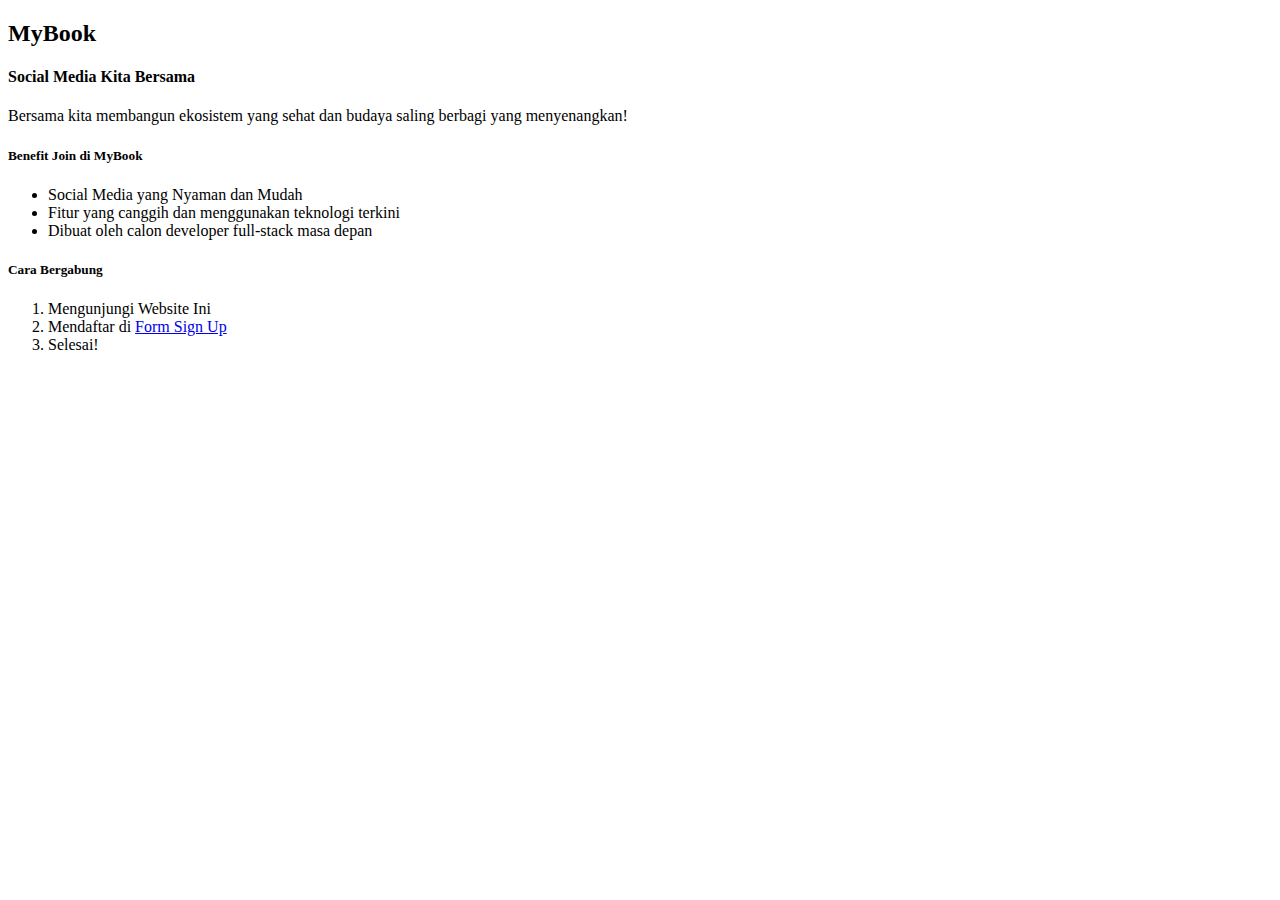
<file: week1/mambuat-laman-pertama/index.html>
<!DOCTYPE html>
<html lang="en">
<head>
    <meta charset="UTF-8">
    <meta name="viewport" content="width=device-width, initial-scale=1.0">
    <title>Laman Web Pertama</title>
</head>
<body>
    <h2>MyBook</h2>

    <h4>Social Media Kita Bersama</h4>
    <p>Bersama kita membangun ekosistem yang sehat dan budaya saling berbagi yang menyenangkan!</p>

    <h5>Benefit Join di MyBook</h5>
    <ul>
        <li>Social Media yang Nyaman dan Mudah</li>
        <li>Fitur yang canggih dan menggunakan teknologi terkini</li>
        <li>Dibuat oleh calon developer full-stack masa depan</li>
    </ul>

    <h5>Cara Bergabung</h5>
    <ol>
        <li>Mengunjungi Website Ini</li>
        <li>Mendaftar di <a href="form.html">Form Sign Up</a></li>
        <li>Selesai!</li>
    </ol>
</body>
</html>
</file>
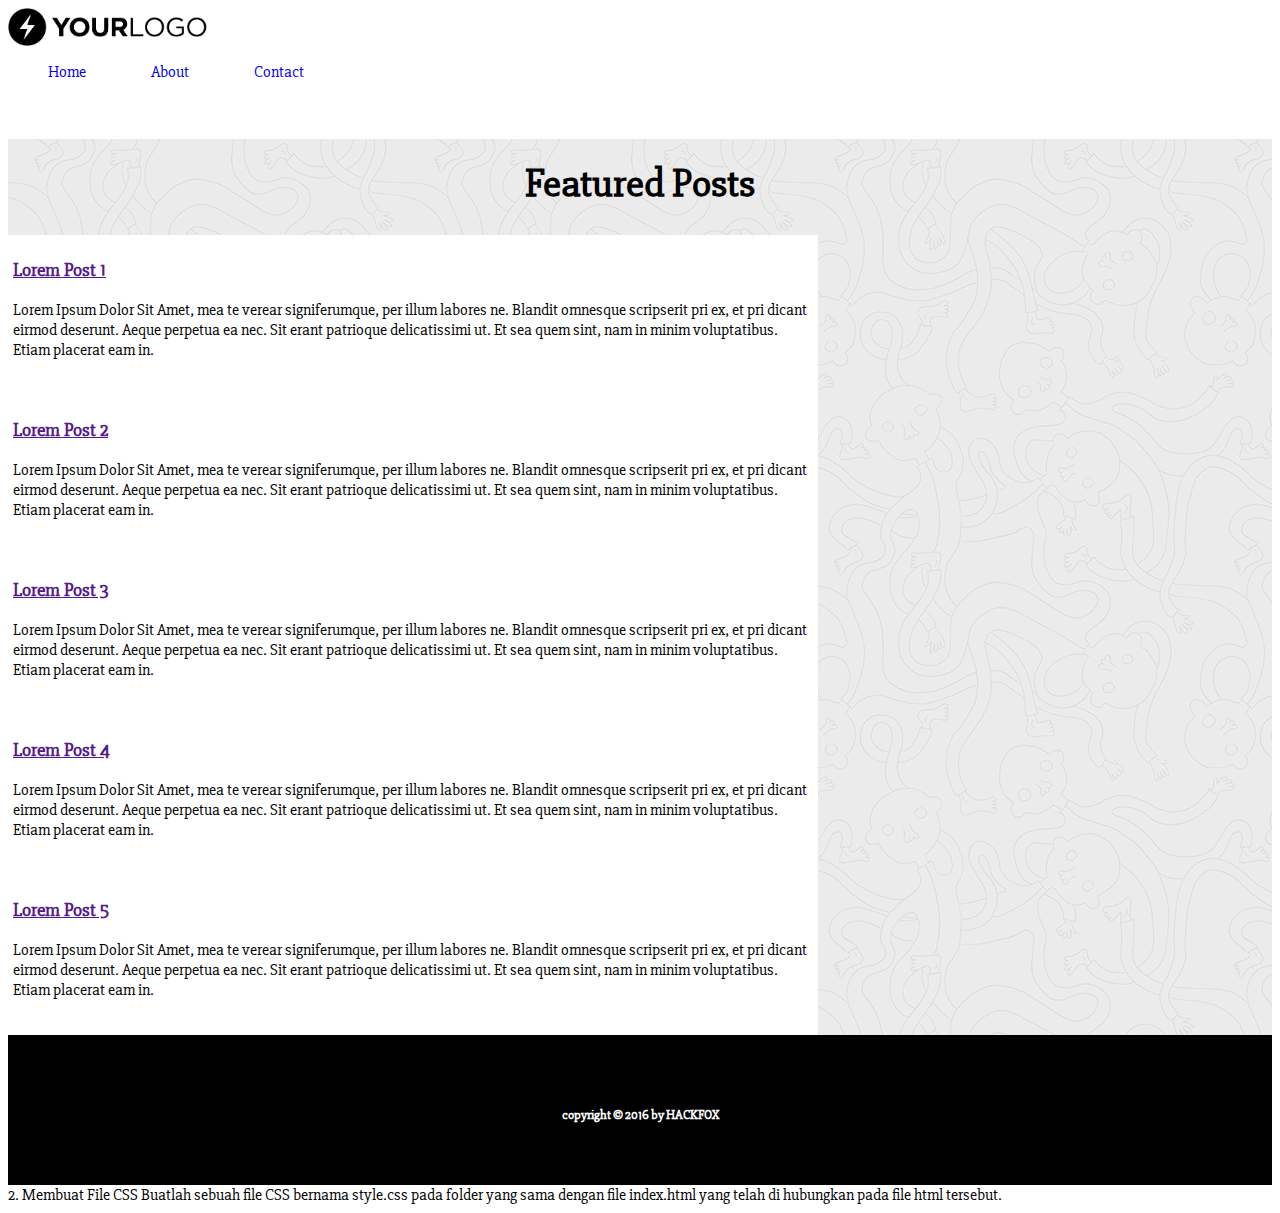
<file: week1/project-css-layouting/index.html>
<html>
  <head>
    <link href="style.css" rel="stylesheet" />
    <link href="https://fonts.googleapis.com/css?family=Slabo+27px" rel="stylesheet">
  </head>
  <body>
    <header>
      <img id="logo" src="img/sample-logo.png" width="200px" />
      <nav>
        <ul>
          <a href="#"><li>Home</li></a>
          <a href="#"><li>About</li></a>
          <a href="#"><li>Contact</li></a>
        </ul>
      </nav>
    </header>
    <section>
      <h1>Featured Posts</h1>
      <div id="article-list">
        <article>
          <a href=""><h3>Lorem Post 1</h3></a>
          <p>
            Lorem Ipsum Dolor Sit Amet, mea te verear signiferumque, per illum labores ne. Blandit omnesque scripserit pri ex, et pri dicant eirmod deserunt. Aeque perpetua ea nec. Sit erant patrioque delicatissimi ut. Et sea quem sint, nam in minim voluptatibus. Etiam placerat eam in.
          </p>
        </article>
        <article>
          <a href=""><h3>Lorem Post 2</h3></a>
          <p>
            Lorem Ipsum Dolor Sit Amet, mea te verear signiferumque, per illum labores ne. Blandit omnesque scripserit pri ex, et pri dicant eirmod deserunt. Aeque perpetua ea nec. Sit erant patrioque delicatissimi ut. Et sea quem sint, nam in minim voluptatibus. Etiam placerat eam in.
          </p>
        </article>
        <article>
          <a href=""><h3>Lorem Post 3</h3></a>
          <p>
            Lorem Ipsum Dolor Sit Amet, mea te verear signiferumque, per illum labores ne. Blandit omnesque scripserit pri ex, et pri dicant eirmod deserunt. Aeque perpetua ea nec. Sit erant patrioque delicatissimi ut. Et sea quem sint, nam in minim voluptatibus. Etiam placerat eam in.
          </p>
        </article>
        <article>
          <a href=""><h3>Lorem Post 4</h3></a>
          <p>
            Lorem Ipsum Dolor Sit Amet, mea te verear signiferumque, per illum labores ne. Blandit omnesque scripserit pri ex, et pri dicant eirmod deserunt. Aeque perpetua ea nec. Sit erant patrioque delicatissimi ut. Et sea quem sint, nam in minim voluptatibus. Etiam placerat eam in.
          </p>
        </article>
        <article>
          <a href=""><h3>Lorem Post 5</h3></a>
          <p>
            Lorem Ipsum Dolor Sit Amet, mea te verear signiferumque, per illum labores ne. Blandit omnesque scripserit pri ex, et pri dicant eirmod deserunt. Aeque perpetua ea nec. Sit erant patrioque delicatissimi ut. Et sea quem sint, nam in minim voluptatibus. Etiam placerat eam in.
          </p>
        </article>
      </div>
    </section>
    <footer>
      <h5>copyright &copy; 2016 by HACKFOX</h5>
    </footer>
  </body>
</html>
2. Membuat File CSS
Buatlah sebuah file CSS bernama style.css pada folder yang sama dengan file index.html yang telah di hubungkan pada file html tersebut.

<link href="style.css" rel="stylesheet" type="text/css">
</file>
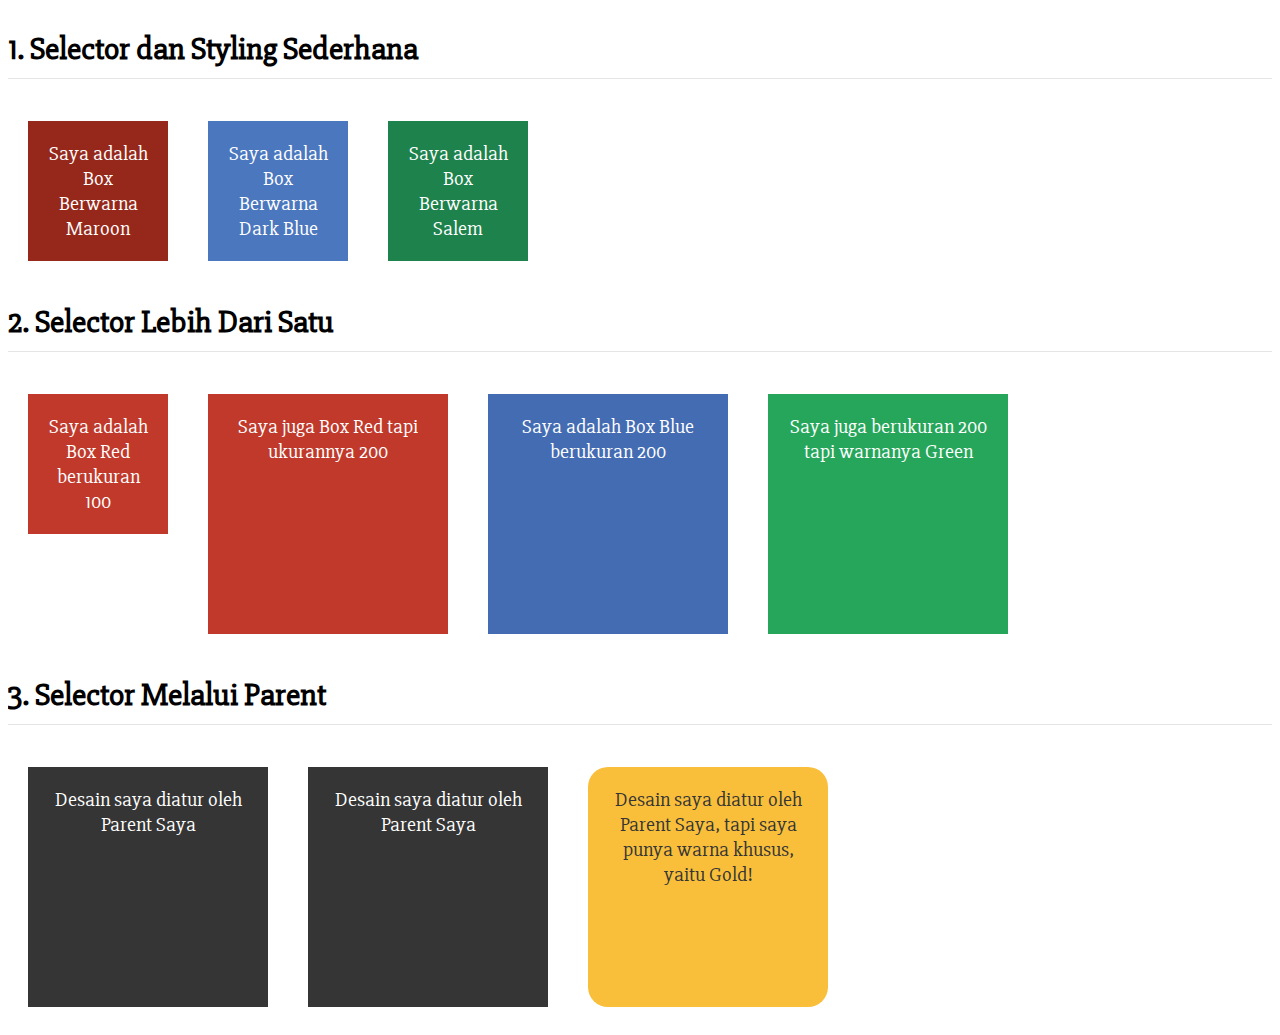
<file: week1/project-css-styling/index.html>
<html>
  <head>
    <link href="https://fonts.googleapis.com/css?family=Slabo+27px" rel="stylesheet">
    <link href="style.css" rel="stylesheet" />
  </head>
  <body>
    <div class="separator">
      <h1>1. Selector dan Styling Sederhana</h1>
      <div class="box-100" id="maroon-box">Saya adalah Box Berwarna Maroon</div>
      <div class="box-100" id="dark-blue-box">Saya adalah Box Berwarna Dark Blue</div>
      <div class="box-100" id="salem-box">Saya adalah Box Berwarna Salem</div>
    </div>
    <div class="separator">
      <h1>2. Selector Lebih Dari Satu</h1>
      <div class="box-100 red-background">Saya adalah Box Red berukuran 100</div>
      <div class="box-200 red-background">Saya juga Box Red tapi ukurannya 200</div>
      <div class="box-200 blue-background">Saya adalah Box Blue berukuran 200</div>
      <div class="box-200 green-background">Saya juga berukuran 200 tapi warnanya Green</div>
    </div>
    <div class="separator">
      <h1>3. Selector Melalui Parent</h1>
      <div class="box-list">
        <div>Desain saya diatur oleh Parent Saya</div>
        <div>Desain saya diatur oleh Parent Saya</div>
        <div id="gold-box">Desain saya diatur oleh Parent Saya, tapi saya punya warna khusus, yaitu Gold!</div>
      </div>
    </div>
  </body>
</html>
</file>
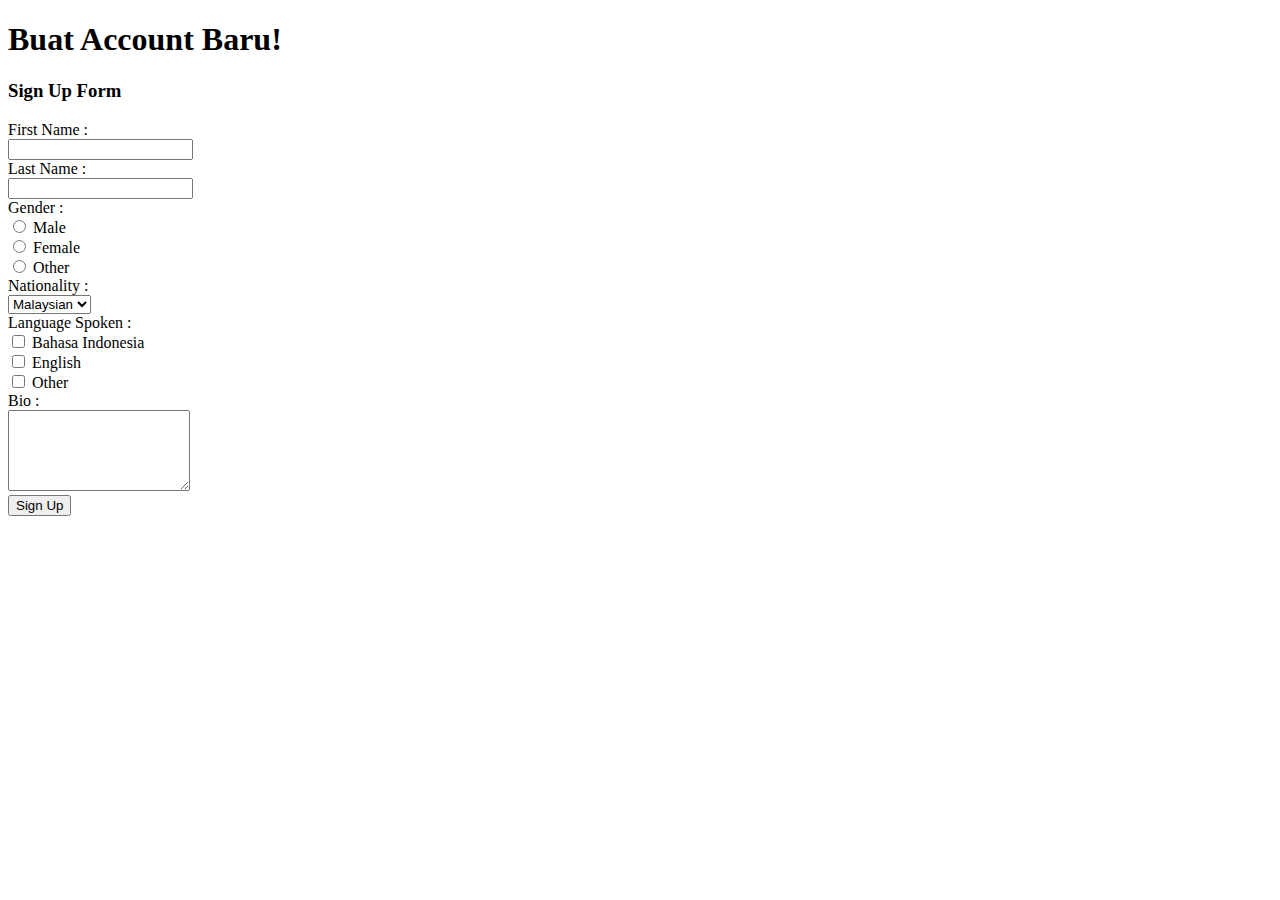
<file: week1/mambuat-laman-pertama/form.html>
<!DOCTYPE html>
<html lang="en">
<head>
    <meta charset="UTF-8">
    <meta name="viewport" content="width=device-width, initial-scale=1.0">
    <title>Form</title>

    <style>
        form br{
            line-height: 2;
        }
    </style>
</head>
<body>
    <h1>Buat Account Baru!</h1>

    <h3>Sign Up Form</h3>

    <form action="welcome.html">
        <label for="firstName">First Name :</label><br>
        <input type="text" name="firstName" id="firstName"><br>

        <label for="lastName">Last Name :</label><br>
        <input type="text" name="lastName" id="lastName"><br>

        <label>Gender :</label><br>

        <input type="radio" name="gender" id="male">
        <label for="male">Male</label><br>
        <input type="radio" name="gender" id="female">
        <label for="female">Female</label><br>
        <input type="radio" name="gender" id="other">
        <label for="other">Other</label><br>

        <label for="nationality">Nationality :</label> <br>
        <select name="nationality" id="nationality">
            <option value="Malay">Malaysian</option>
        </select> <br>

        <label for="">Language Spoken :</label> <br>
        <input type="checkbox" name="language" id="indo">
        <label for="indo">Bahasa Indonesia</label> <br>
        <input type="checkbox" name="language" id="en">
        <label for="en">English</label> <br>
        <input type="checkbox" name="language" id="oth">
        <label for="oth">Other</label> <br>

        <label for="bio">Bio :</label><br>
        <textarea name="bio" id="bio" cols="20" rows="5"></textarea><br>

        <button type="submit">Sign Up</button>
    </form>
</body>
</html>
</file>
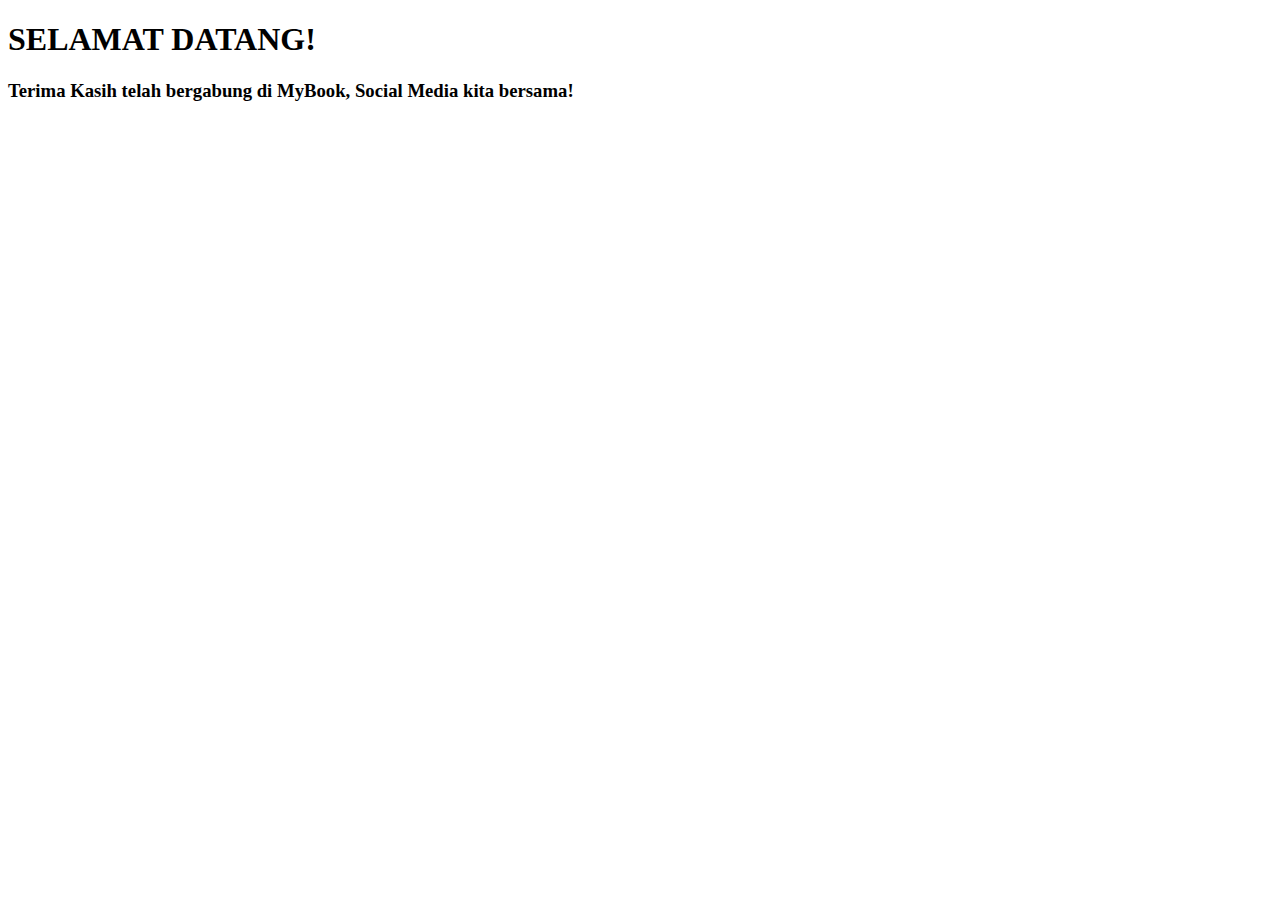
<file: week1/mambuat-laman-pertama/welcome.html>
<!DOCTYPE html>
<html lang="en">
<head>
    <meta charset="UTF-8">
    <meta name="viewport" content="width=device-width, initial-scale=1.0">
    <title>Welcome Page</title>
</head>
<body>
    <h1>SELAMAT DATANG!</h1>
    <h3>Terima Kasih telah bergabung di MyBook, Social Media kita bersama!</h3>
</body>
</html>
</file>
<file: week1/project-css-layouting/style.css>
/* Style Default */
body {
    font-family: "Slabo 27px", serif;
}

section{
    background-image: url("img/sample-pattern.png");
}

h1 {
    text-align: center;
    font-size: 40px;
    padding-top: 20px;
}

li {
    display: inline-block;
    width: 100px;
    height: 50px;
}

footer {
    height: 50px;
    color: white;
    background-color: black;
    text-align: center;
    font-weight: bold;
    padding: 50px;
}

article {
    background-color: white;
    display: block;
    width: 800px;
    height: 150px;
    padding: 5px 5px 5px 5px;;
}

.logo {
    display: inline-block;
    vertical-align: middle;
    width: 7%    
}

.logo img {
    height: auto;
    width: 100%;
}

.nav {
    display: inline-block;
    vertical-align: middle;
    width: 90%;
}
</file>
<file: week1/project-css-styling/style.css>
/* Style Default */
body {
    font-family: 'Slabo 27px', serif;
  }
  
  h1 {
    border-bottom: 1px solid rgba(0, 0, 0, .1);
    padding-bottom: 10px;
  }
  
  .separator {
    width: 100%;
    height: auto;
    overflow: hidden;
  }
  
  /* Style Untuk Soal 1, 2, dan 3. Gunakan Dengan Sesuai! */
  
  .box-100 {
    width: 100px;
    height: 100px;
    float: left;
    margin: 20px;
    padding: 20px;
    font-size: 15pt;
    text-align: center;
  }
  
  .box-200 {
    width: 200px;
    height: 200px;
    float: left;
    margin: 20px;
    padding: 20px;
    font-size: 15pt;
    text-align: center;
  }
  
  #maroon-box {
    color: #FFFFFF;
    background: #96281B;
  }
  
  #dark-blue-box {
    color: #FFFFFF;
    background: #4B77BE;
  }
  
  #salem-box {
    color: #FFFFFF;
    background: #1E824C;
  }
  
  .red-background {
    color: #FFFFFF;
    background: #C0392B;
  }
  
  .blue-background {
    color: #FFFFFF;
    background: #446CB3;
  }
  
  .green-background {
    color: #FFFFFF;
    background: #26A65B;
  }
  
  .box-list div {
    width: 200px;
    height: 200px;
    float: left;
    margin: 20px;
    padding: 20px;
    font-size: 15pt;
    text-align: center;
    background: #353535;
    color: #FFFFFF;
  }
  
  #gold-box {
    border-radius: 20px;
    color: #353535;
    background: #F9BF3B;
  }
</file>
